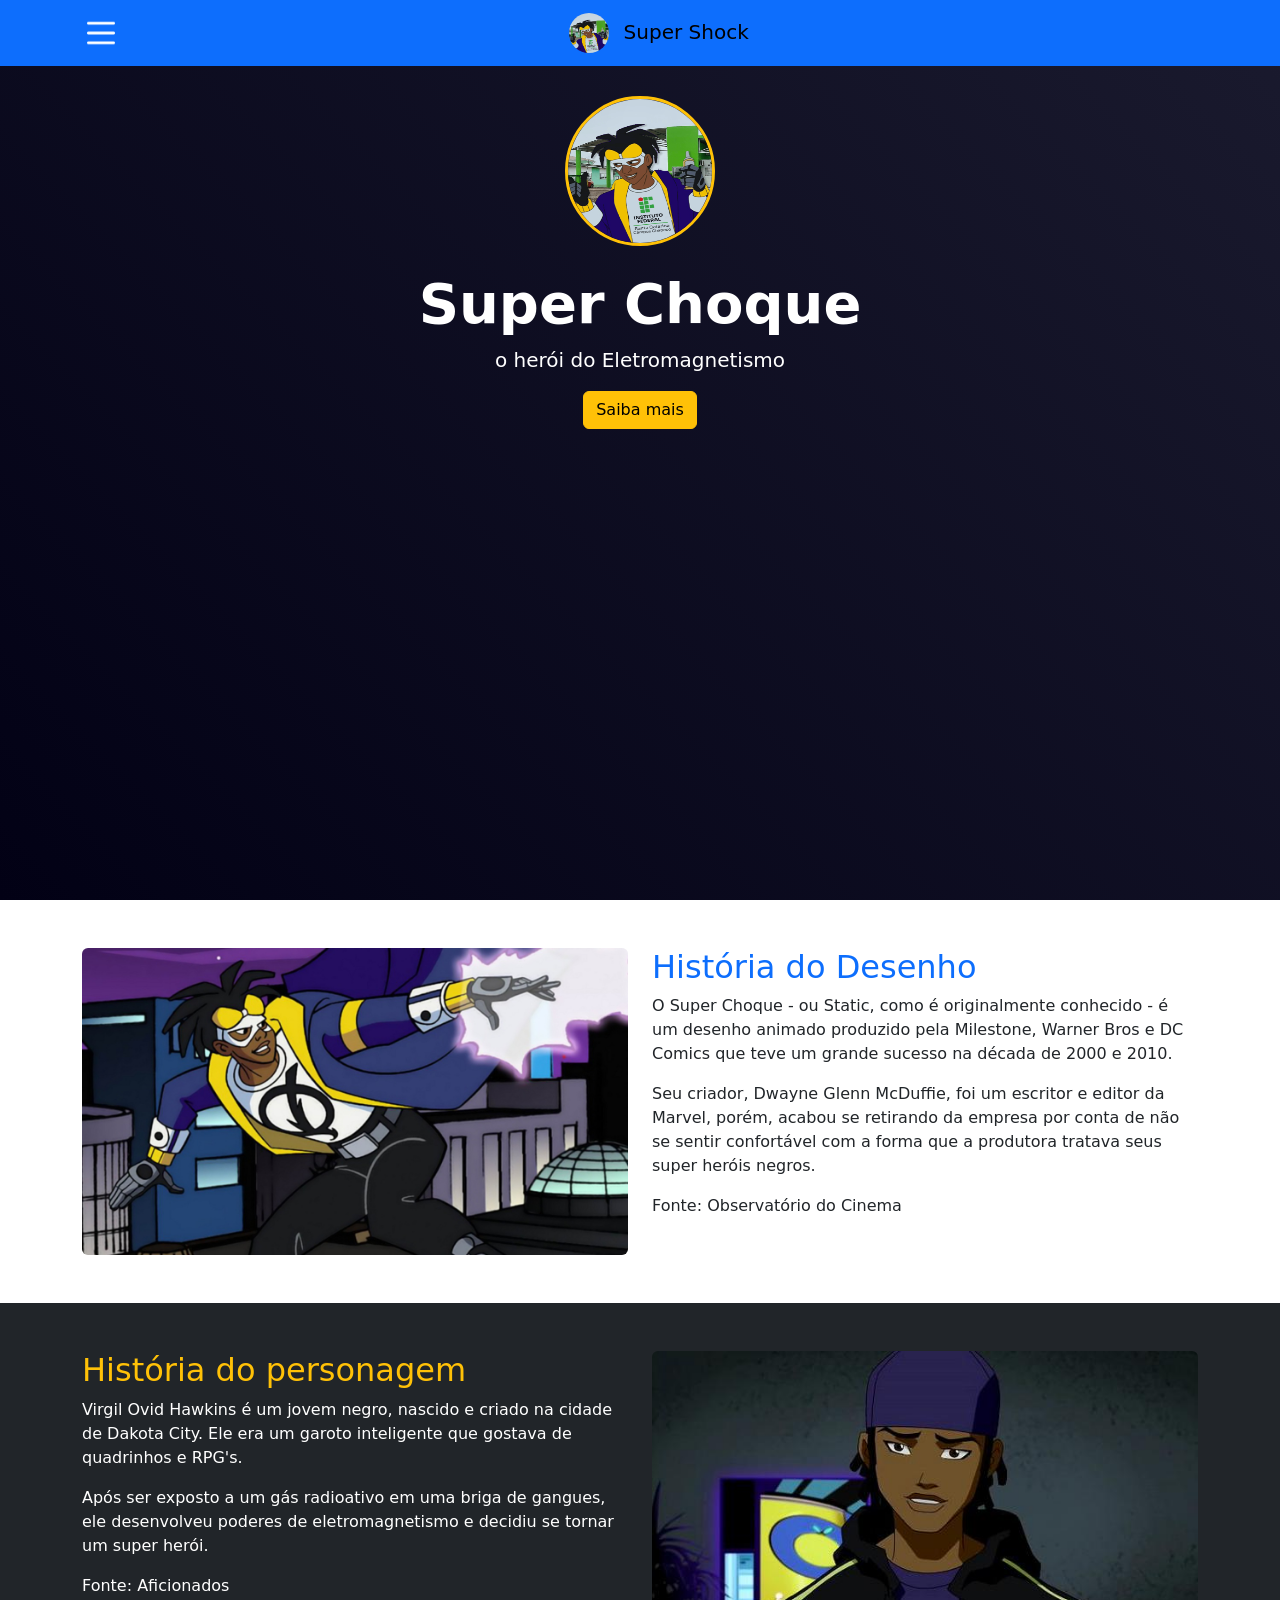
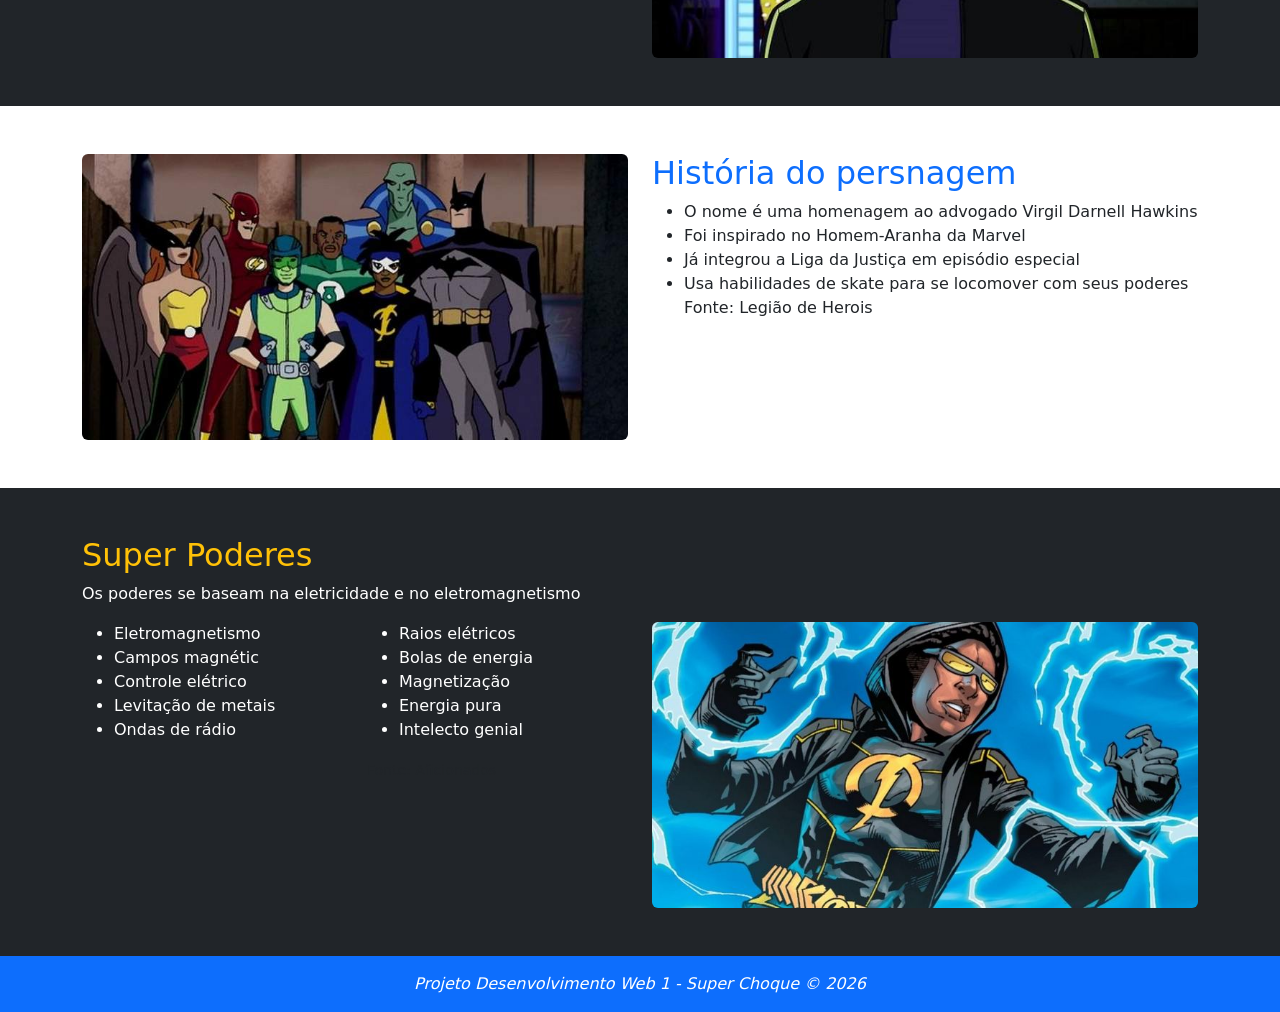
<file: sitesuperchock/index.html>
<!doctype html>
<html lang="en">
  <head>
    <meta charset="utf-8">
    <meta name="viewport" content="width=device-width, initial-scale=1">
    <title>Super choque</title>
    <link href="https://cdn.jsdelivr.net/npm/bootstrap@5.3.8/dist/css/bootstrap.min.css" rel="stylesheet" integrity="sha384-sRIl4kxILFvY47J16cr9ZwB07vP4J8+LH7qKQnuqkuIAvNWLzeN8tE5YBujZqJLB" crossorigin="anonymous">
<link rel="stylesheet" href="./css/style.css">  
<script src="js/menu.js"></script>
</head>
  <body>

<!-- menu navegação-->
<div id="menu-lateral" class="menu-lateral">
    <ul class="menu-itens">
        <li> <a href="#inicio">Inicio</a></li>
        <li> <a href="#historia">Historio</a></li>
        <li> <a href="#personagem">Personagem</a></li>
        <li> <a href="#curiosidade">Curiosidade</a></li>
        <li> <a href="#poder">Poder</a></li>
        
    </ul>
</div>

<nav class="navbar navbar dark bg-primary fixed-top">
    
    <div class="container">
        <button class="btn_menu" onclick="showMenu()">
            <img 
            id="img menu"
            src="./site_super_shock/img/icon-hamburger-menu.png" 
            height="28" 
            width="28" 
            alt="menu">
        </button>
        <a class="navbar-brand mx-auto" href="#">
            <img src="./site_super_shock/img/icone_tela_principal.png" width="40" height="40" alt="Super Choque" class="rounded-circle me-2">
            Super Shock
        </a>
    </div>
    
</nav>

<!--sessão principal-->
<header id="inicio" class="hero-section text-center text-white py-5">
     <div class="container mt-5">
        <img class="hero-image rounded-circle mb-4" src="./site_super_shock/img/icone_tela_principal.png" alt="super choque">
        <h1 class="display-4 fw-bold">Super Choque</h1>
        <p class="lead">o herói do Eletromagnetismo</p>
        <a href="#" class="btn btn-warning btn-ig">Saiba mais</a>
     </div>
</header>
<!--História do desenho-->
<main>
    <section id="historia" class="py-5">
        <div class="container">
            <div class="row">
                <div class="col-6">
                    <img src="./site_super_shock/img/historia.jpg" alt="historia super choque" class="img-fluid rounded">
                </div>
                <div class="col-6">
                    <h2 class="text-primary"> História do Desenho </h2>
                <p>
                O Super Choque - ou Static, como é originalmente conhecido - é um desenho animado produzido pela Milestone, Warner Bros e DC Comics que teve um grande sucesso na década de 2000 e 2010.
                </p>
                <p>
                Seu criador, Dwayne Glenn McDuffie, foi um escritor e editor da Marvel, porém, acabou se retirando da empresa por conta de não se sentir confortável com a forma que a produtora tratava seus super heróis negros.
                </p>
                <p>
                Fonte: Observatório do Cinema
                </p>

                </div>
            </div>
        </div>
    </section>
<!--História do persnagem-->
<section id="personagem" class="bg-dark text-white py-5">
    <div class="container">
        <div class="row">
            <div class="col-6">
                <h2 style="color: #ffc107" >História do personagem</h2>
                <p>
                Virgil Ovid Hawkins é um jovem negro, nascido e criado na cidade de Dakota City. Ele era um garoto inteligente que gostava de quadrinhos e RPG's.
                </p>
                <p>
                Após ser exposto a um gás radioativo em uma briga de gangues, ele desenvolveu poderes de eletromagnetismo e decidiu se tornar um super herói.
                </p>
                <p>
                Fonte: Aficionados
                </p>
            </div>
            <div class="col-6">
                <img src="./site_super_shock/img/historia2.jpg" alt="historia superchoque" class="img-fluid rounded">
            </div>
        </div>
    </div>
</section>
<!--Curiosidades-->
<section id="curiosidade" class="py-5">
    <div class="container">
        <div class="row">
            <div class="col-6">
                <img src="./site_super_shock/img/curiosidades.jpeg" alt="historia superchoque" class="img-fluid rounded">
            </div>
            <div class="col-6">
                <h2 class="text-primary ">História do persnagem</h2>
                <ul>
                <li>
                   O nome é uma homenagem ao advogado Virgil Darnell Hawkins
            
                </li>
                <li>
                Foi inspirado no Homem-Aranha da Marvel
            
            </li>
                <li>
                Já integrou a Liga da Justiça em episódio especial
                
            </li>
                <li>
                Usa habilidades de skate para se locomover com seus poderes

                </li>
                <p>Fonte: Legião de Herois</p>
                </ul>
            </div>
        </div>
    </div>
</section>

<!--Super Poderes-->
<section id="poder" class="bg-dark text-white py-5">
    <div class="container">
        <div class="row">
            <h2 style="color: #ffc107"> Super Poderes</h2>
            <p>Os poderes se baseam na eletricidade e no eletromagnetismo</p>
            <div class="col-3">
                        <ul>
                            <li>Eletromagnetismo </li>
                            <li>Campos magnétic</li>
                            <li>Controle elétrico</li>
                            <li>Levitação de metais</li>
                            <li>Ondas de rádio</li>
                        </ul>
                    </div>
                    <div class="col-3">
                        <ul>
                            <li>Raios elétricos</li>
                            <li>Bolas de energia</li>
                            <li>Magnetização</li>
                            <li>Energia pura</li>
                            <li>Intelecto genial</li>
                        </ul>
                        <p class="text-muted">
                        <small> Fonte: Aficionados</small>
                        </p>  
                    </div>
            <div class="col-6">
                <img src="./site_super_shock/img/super_poder.jpeg" alt="historia superchoque" class="img-fluid rounded">
            </div>
        </div>
    </div>
    </section>

<section>
    <div class="text-white text-center bg-primary py-3">
        <footer class="text-center">
            <i>Projeto Desenvolvimento Web 1 - Super Choque © 2026</i>
        </footer>
    </div>    
</section>
</main>
    <script src="https://cdn.jsdelivr.net/npm/bootstrap@5.3.8/dist/js/bootstrap.bundle.min.js" integrity="sha384-FKyoEForCGlyvwx9Hj09JcYn3nv7wiPVlz7YYwJrWVcXK/BmnVDxM+D2scQbITxI" crossorigin="anonymous"></script>
  </body>
</html>
</file>
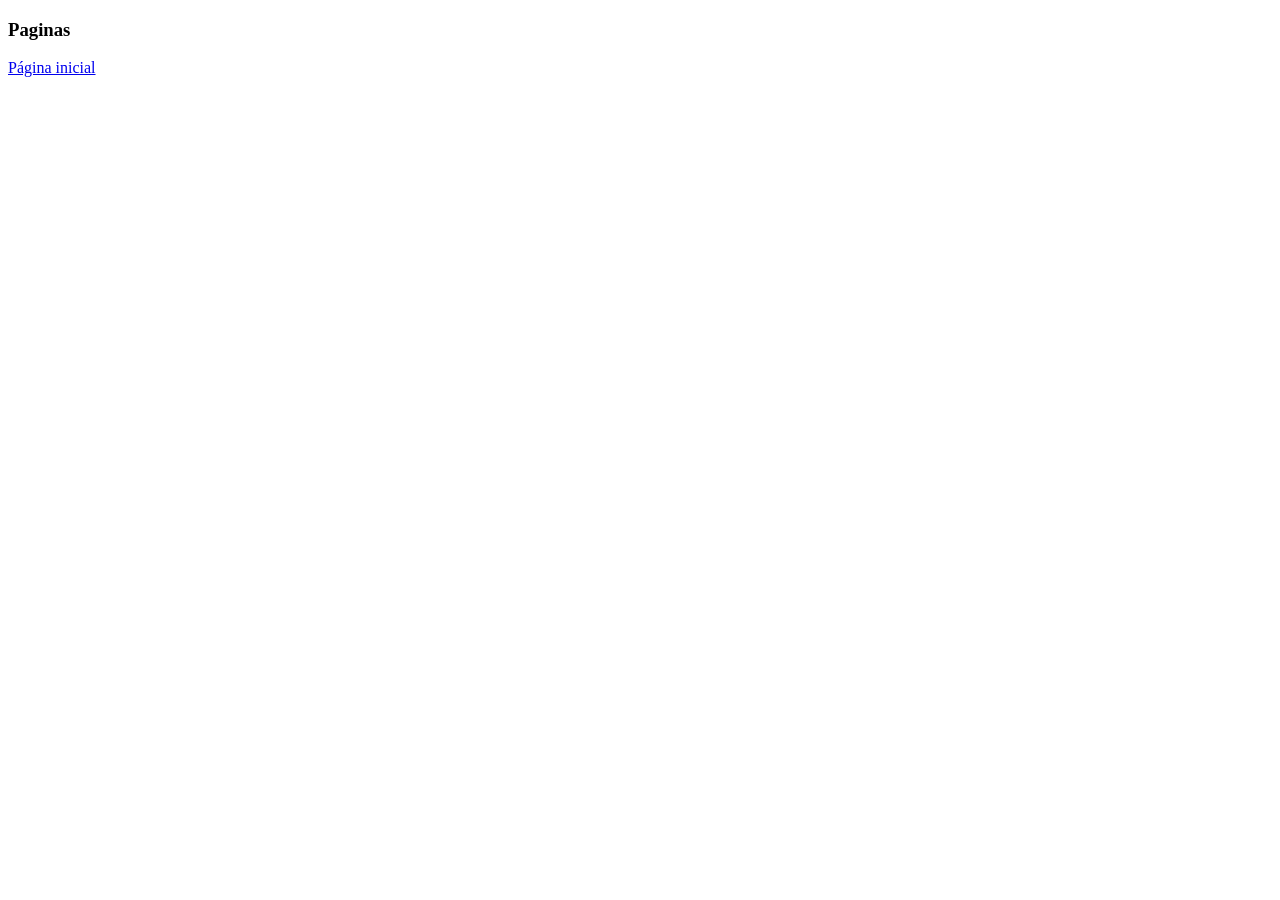
<file: Biomas.html>
<!DOCTYPE html>
<html lang="en">
<head>
    <meta charset="UTF-8">
    <meta name="viewport" content="width=device-width, initial-scale=1.0">
    <title>Document</title>
</head>
<body>
            <nav class="box">
            <h3>
                Paginas
            </h3>
            <a href="index.html">Página inicial</a>
        </nav>
</body>
</html>
</file>
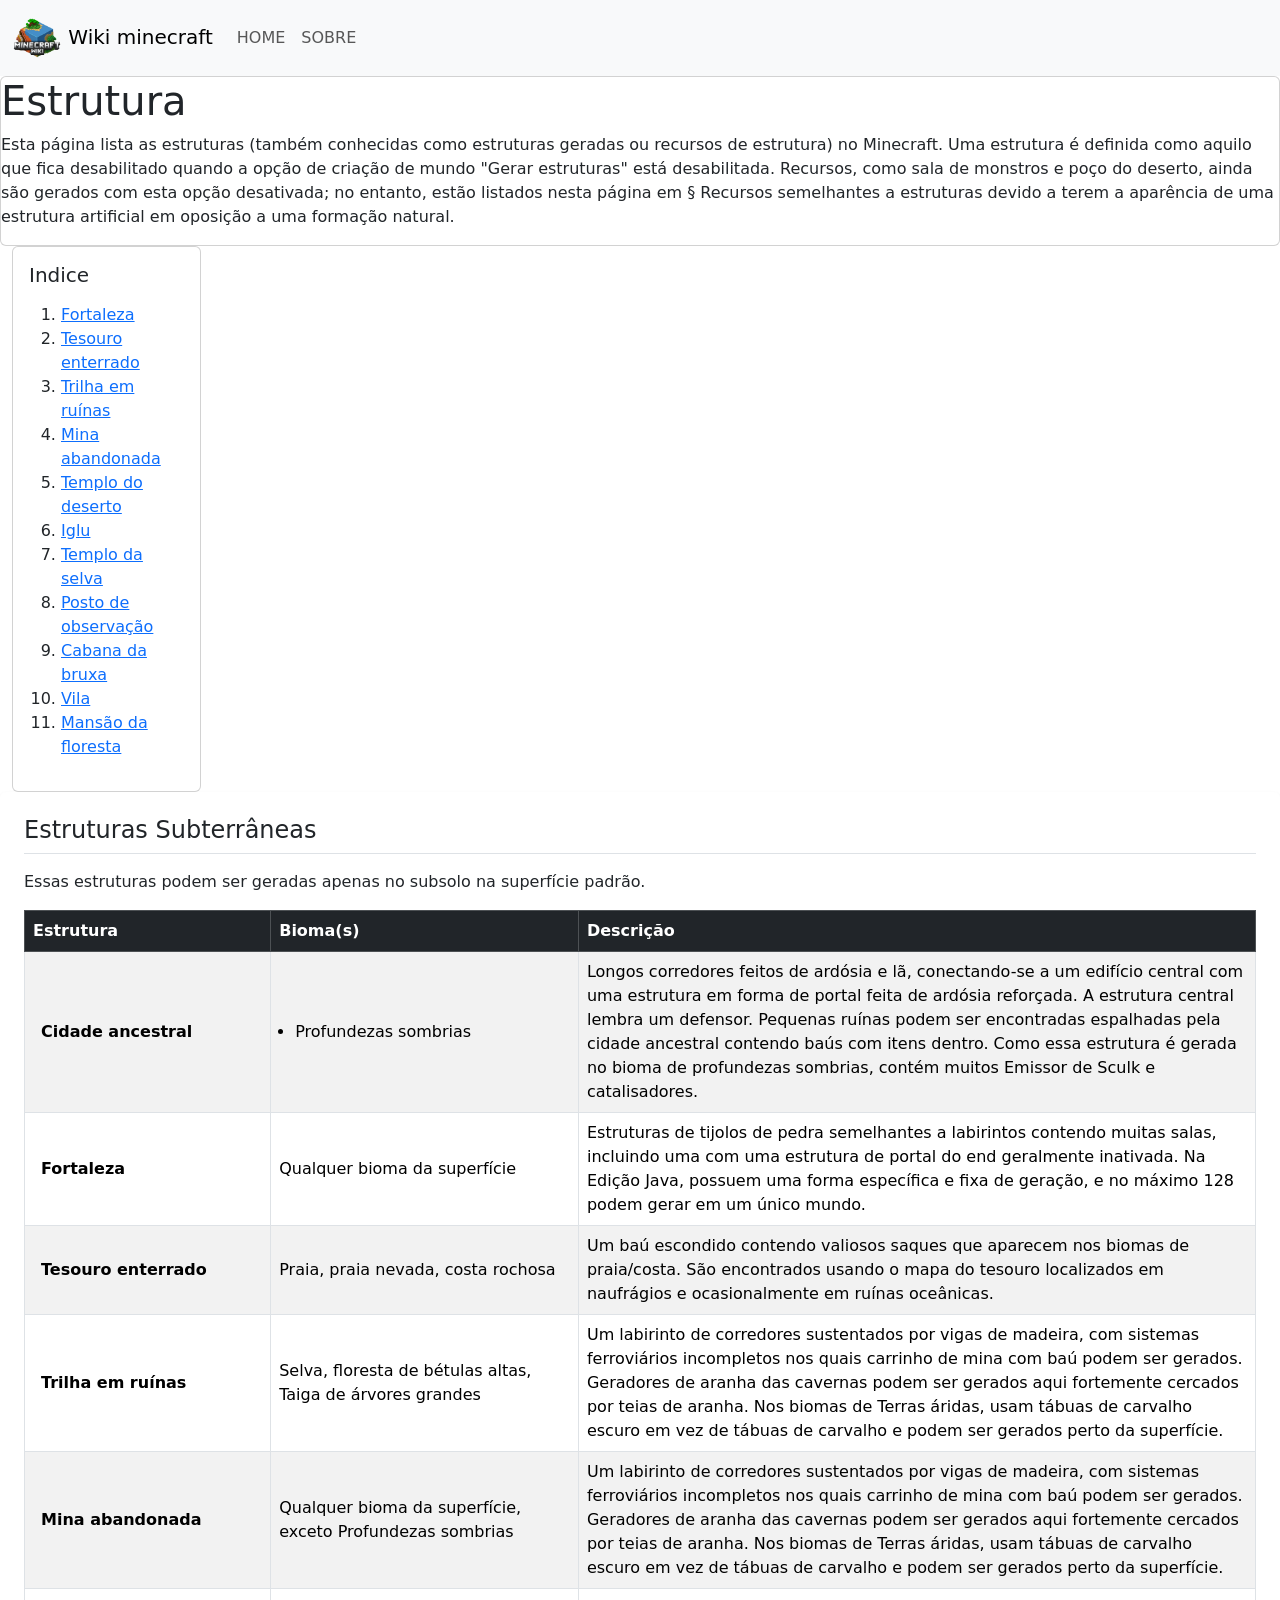
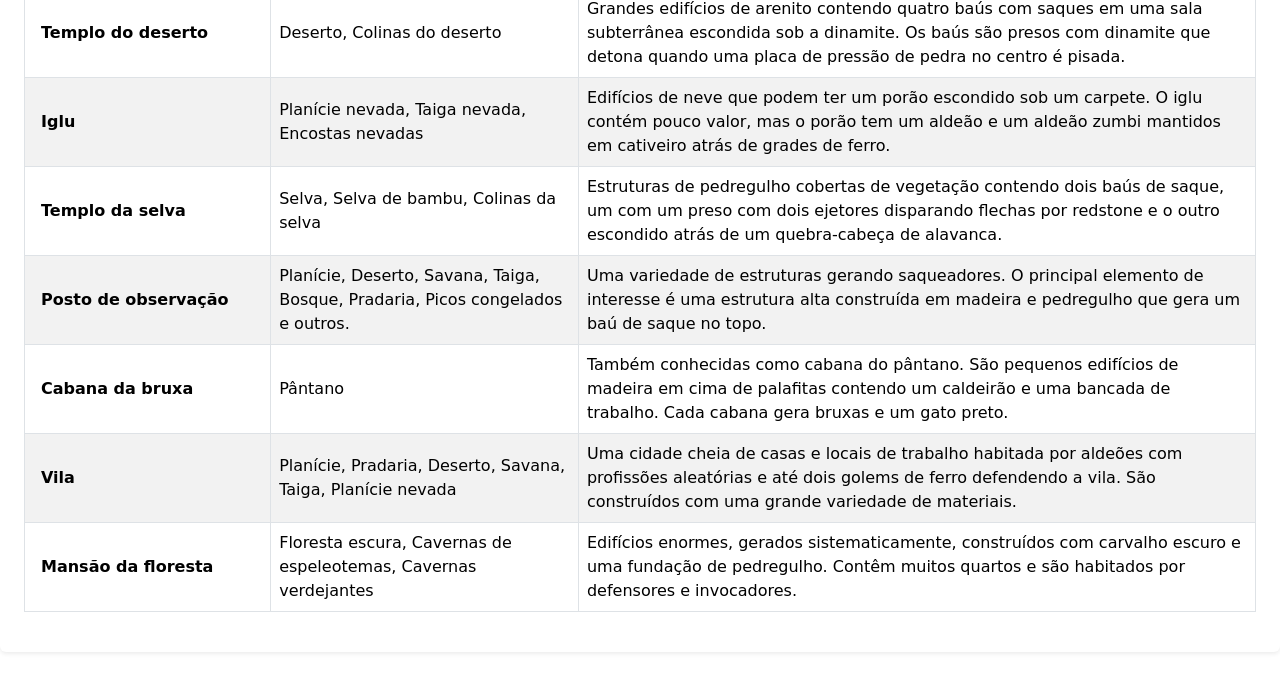
<file: Site_trabalho_1_mod_7/paginas/estruturas.html>
<!doctype html>
<html lang="en">
  <head>
    <meta charset="utf-8">
    <meta name="viewport" content="width=device-width, initial-scale=1">
    <title>Blocos</title>
    <link href="https://cdn.jsdelivr.net/npm/bootstrap@5.3.8/dist/css/bootstrap.min.css" rel="stylesheet" integrity="sha384-sRIl4kxILFvY47J16cr9ZwB07vP4J8+LH7qKQnuqkuIAvNWLzeN8tE5YBujZqJLB" crossorigin="anonymous">
  </head>
  <body>
        <header>
        <nav class="navbar navbar-expand-lg navbar-light bg-light">
            <div class="container-fluid">
            <a class="navbar-brand" href="index.html">
                <img src="../img/Wiki.webp" alt="Logo" width="50" height="50">
                Wiki minecraft
            </a>

            <button class="navbar-toggler" type="button" data-bs-toggle="collapse" data-bs-target="#navbarNav">
                <span class="navbar-toggler-icon"></span>
            </button>

            <div class="collapse navbar-collapse" id="navbarNav">
                <ul class="navbar-nav">
                    <li class="nav-item"><a class="nav-link" href="../index.html">HOME</a></li>
                    <li class="nav-item"><a class="nav-link" href="paginas/sobre.html">SOBRE</a></li>
                </ul>
            </div>
            </div>
        </nav>
        </header>
        <div class="card">
            <h1>Estrutura</h1>
            <p>Esta página lista as estruturas (também conhecidas como estruturas geradas ou recursos de estrutura) no Minecraft.
                 Uma estrutura é definida como aquilo que fica desabilitado quando a opção de criação de mundo "Gerar estruturas"
                  está desabilitada. Recursos, como sala de monstros e poço do deserto, ainda são gerados com esta opção desativada;
                   no entanto, estão listados nesta página em § Recursos semelhantes a estruturas devido a terem a aparência de uma estrutura
                    artificial em oposição a uma formação natural.</p>
        </div>
        <main class="container-fluid"> 
            <div class="row">
                <aside class="col-2">
                    <div class="card text-align: left;">
                        <div class="card-body">
                            <h5 class="card-title">Indice</h5>
                            <p class="card-text">
                                <ol>
                                    <li><a href="#Fortaleza">Fortaleza</a></li>
                                    <li><a href="#Tesouro enterrado">Tesouro enterrado</a></li>
                                    <li><a href="#Trilha em ruínas">Trilha em ruínas</a></li>
                                    <li><a href="#Mina abandonada">Mina abandonada</a></li>
                                    <li><a href="#Templo do deserto">Templo do deserto</a></li>
                                    <li><a href="#Iglu">Iglu</a></li>
                                    <li><a href="#Templo da selva">Templo da selva</a></li>
                                    <li><a href="#Posto de observação">Posto de observação</a></li>
                                    <li><a href="#Cabana da bruxa">Cabana da bruxa</a></li>
                                    <li><a href="#Vila">Vila</a></li>
                                    <li><a href="#Mansão da floresta">Mansão da floresta</a></li>
                                </ol>
                            </p>
                        </div>
                    </div>
                </aside>
            </div>
        </main>

    <section class="bg-white p-4 rounded shadow-sm mb-4">
    <h2 class="h4 border-bottom pb-2 mb-3">Estruturas Subterrâneas</h2>
    <p>Essas estruturas podem ser geradas apenas no subsolo na superfície padrão.</p>

    <div class="table-responsive">
        <table class="table table-bordered table-striped table-hover align-middle">
            <thead class="table-dark">
                <tr>
                    <th scope="col" style="width: 20%;">Estrutura</th>
                    <th scope="col" style="width: 25%;">Bioma(s)</th>
                    <th scope="col">Descrição</th>
                </tr>
            </thead>
            <tbody>
                <tr>
                    <td><strong><i id="Cidade ancestral" class="fa-solid fa-archway me-2"></i>Cidade ancestral</strong></td>
                    <td>
                        <ul class="mb-0 ps-3">
                            <li>Profundezas sombrias</li>
                        </ul>
                    </td>
                    <td>Longos corredores feitos de ardósia e lã, conectando-se a um edifício central com uma estrutura em forma de portal feita de ardósia reforçada.
                         A estrutura central lembra um defensor. Pequenas ruínas podem ser encontradas espalhadas pela cidade ancestral contendo baús com itens dentro.
                          Como essa estrutura é gerada no bioma de profundezas sombrias, contém muitos Emissor de Sculk e catalisadores.</td>
                </tr>
                
                <tr>
                    <td><strong><i id="Fortaleza" class="fa-solid fa-bridge-water me-2"></i>Fortaleza</strong></td>
                    <td>Qualquer bioma da superfície</td>
                    <td>Estruturas de tijolos de pedra semelhantes a labirintos contendo muitas salas, incluindo uma com uma estrutura de portal do end geralmente inativada.
                         Na Edição Java, possuem uma forma específica e fixa de geração, e no máximo 128 podem gerar em um único mundo.</td>
                </tr>
                <tr>
                    <td><strong><i id="Tesouro enterrado" class="fa-solid fa-bridge-water me-2"></i>Tesouro enterrado</strong></td>
                    <td>Praia, praia nevada, costa rochosa</td>
                    <td>Um baú escondido contendo valiosos saques que aparecem nos biomas de praia/costa.
                         São encontrados usando o mapa do tesouro localizados em naufrágios e ocasionalmente em ruínas oceânicas.</td>
                </tr>
                <tr>
                    <td><strong><i id="Trilha em ruínas" class="fa-solid fa-bridge-water me-2"></i>Trilha em ruínas</strong></td>
                    <td>Selva, floresta de bétulas altas, Taiga de árvores grandes</td>
                    <td>Um labirinto de corredores sustentados por vigas de madeira, com sistemas ferroviários incompletos nos quais carrinho de mina com baú podem ser gerados.
                         Geradores de aranha das cavernas podem ser gerados aqui fortemente cercados por teias de aranha. Nos biomas de Terras áridas,
                          usam tábuas de carvalho escuro em vez de tábuas de carvalho e podem ser gerados perto da superfície.</td>
                </tr>
                <tr>
                    <td><strong><i id="Mina abandonada" class="fa-solid fa-bridge-water me-2"></i>Mina abandonada</strong></td>
                    <td>Qualquer bioma da superfície, exceto Profundezas sombrias</td>
                    <td>Um labirinto de corredores sustentados por vigas de madeira, com sistemas ferroviários incompletos nos quais carrinho de mina com baú podem ser gerados.
                         Geradores de aranha das cavernas podem ser gerados aqui fortemente cercados por teias de aranha. Nos biomas de Terras áridas,
                          usam tábuas de carvalho escuro em vez de tábuas de carvalho e podem ser gerados perto da superfície.</td>
                </tr>
                
                <tr>
                    <td><strong><i id="Templo do deserto" class="fa-solid fa-pyramid me-2"></i>Templo do deserto</strong></td>
                    <td>Deserto, Colinas do deserto</td>
                    <td>Grandes edifícios de arenito contendo quatro baús com saques em uma sala subterrânea escondida sob a dinamite. Os baús são presos com dinamite que detona quando uma placa de pressão de pedra no centro é pisada.</td>
                </tr>

                <tr>
                    <td><strong><i id="Iglu" class="fa-solid fa-igloo me-2"></i>Iglu</strong></td>
                    <td>Planície nevada, Taiga nevada, Encostas nevadas</td>
                    <td>Edifícios de neve que podem ter um porão escondido sob um carpete. O iglu contém pouco valor, mas o porão tem um aldeão e um aldeão zumbi mantidos em cativeiro atrás de grades de ferro.</td>
                </tr>

                <tr>
                    <td><strong><i id="Templo da selva" class="fa-solid fa-tree me-2"></i>Templo da selva</strong></td>
                    <td>Selva, Selva de bambu, Colinas da selva</td>
                    <td>Estruturas de pedregulho cobertas de vegetação contendo dois baús de saque, um com um preso com dois ejetores disparando flechas por redstone e o outro escondido atrás de um quebra-cabeça de alavanca.</td>
                </tr>

                <tr>
                    <td><strong><i id="Posto de observação" class="fa-solid fa-tower-observation me-2"></i>Posto de observação</strong></td>
                    <td>Planície, Deserto, Savana, Taiga, Bosque, Pradaria, Picos congelados e outros.</td>
                    <td>Uma variedade de estruturas gerando saqueadores. O principal elemento de interesse é uma estrutura alta construída em madeira e pedregulho que gera um baú de saque no topo.</td>
                </tr>

                <tr>
                    <td><strong><i id="Cabana da bruxa" class="fa-solid fa-house-chimney-crack me-2"></i>Cabana da bruxa</strong></td>
                    <td>Pântano</td>
                    <td>Também conhecidas como cabana do pântano. São pequenos edifícios de madeira em cima de palafitas contendo um caldeirão e uma bancada de trabalho. Cada cabana gera bruxas e um gato preto.</td>
                </tr>

                <tr>
                    <td><strong><i id="Vila" class="fa-solid fa-house-village me-2"></i>Vila</strong></td>
                    <td>Planície, Pradaria, Deserto, Savana, Taiga, Planície nevada</td>
                    <td>Uma cidade cheia de casas e locais de trabalho habitada por aldeões com profissões aleatórias e até dois golems de ferro defendendo a vila. São construídos com uma grande variedade de materiais.</td>
                </tr>

                <tr>
                    <td><strong><i id="Mansão da floresta" class="fa-solid fa-hotel me-2"></i>Mansão da floresta</strong></td>
                    <td>Floresta escura, Cavernas de espeleotemas, Cavernas verdejantes</td>
                    <td>Edifícios enormes, gerados sistematicamente, construídos com carvalho escuro e uma fundação de pedregulho. Contêm muitos quartos e são habitados por defensores e invocadores.</td>
                </tr>

                </tbody>
        </table>
    </div>
</section>

    <script src="https://cdn.jsdelivr.net/npm/bootstrap@5.3.8/dist/js/bootstrap.bundle.min.js" integrity="sha384-FKyoEForCGlyvwx9Hj09JcYn3nv7wiPVlz7YYwJrWVcXK/BmnVDxM+D2scQbITxI" crossorigin="anonymous"></script>
  </body>
</html>
</file>
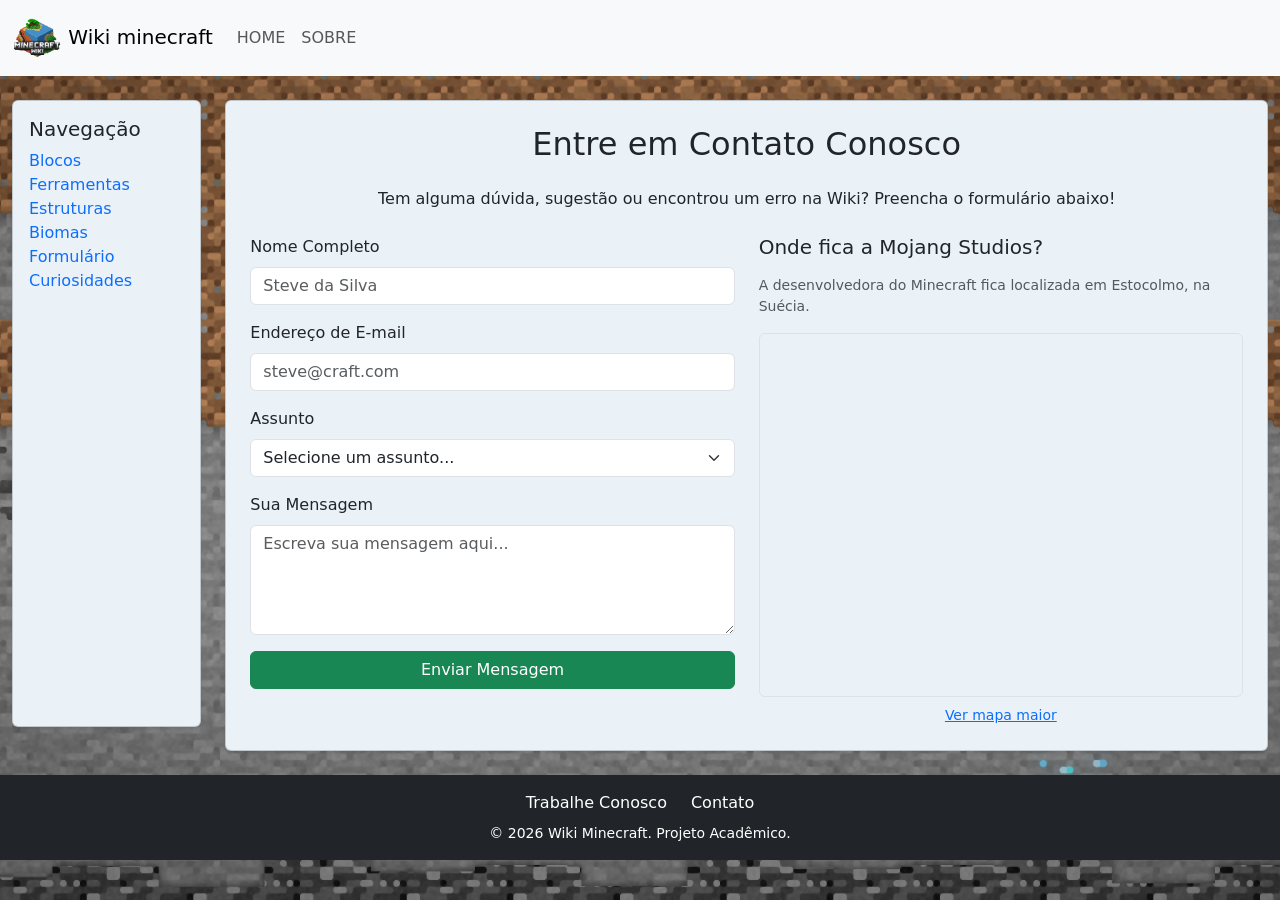
<file: Site_trabalho_1_mod_7/paginas/formulario.html>
<!doctype html>
<html lang="pt-BR">
<head>
    <meta charset="utf-8">
    <meta name="viewport" content="width=device-width, initial-scale=1">
    <title>Contato - Wiki Minecraft</title>
    
    <link href="https://cdn.jsdelivr.net/npm/bootstrap@5.3.8/dist/css/bootstrap.min.css" rel="stylesheet">
    
    <style>
        body {
            /* Como estamos na pasta 'paginas', precisamos usar ../ para achar a pasta img */
            background-image: url('../img/bg.png'); 
            background-repeat: no-repeat;
            background-size: cover;
            background-position: center;
            background-attachment: fixed;
        }

        .card {
            background-color: #ebf2f7 !important;
            text-emphasis-color: #000000;
        }
    </style>
  </head>
  <body>
        <header>
            <nav class="navbar navbar-expand-lg navbar-light bg-light">
                <div class="container-fluid">
                    <a class="navbar-brand" href="../index.html">
                        <img src="../img/Wiki.webp" alt="Logo" width="50" height="50">
                        Wiki minecraft
                    </a>

                    <button class="navbar-toggler" type="button" data-bs-toggle="collapse" data-bs-target="#navbarNav">
                        <span class="navbar-toggler-icon"></span>
                    </button>

                    <div class="collapse navbar-collapse" id="navbarNav">
                        <ul class="navbar-nav">
                            <li class="nav-item"><a class="nav-link" href="../index.html">HOME</a></li>
                            <li class="nav-item"><a class="nav-link" href="sobre.html">SOBRE</a></li>
                        </ul>
                    </div>
                </div>
            </nav>
        </header>

        <main class="container-fluid my-4"> 
            <div class="row">
                
                <aside class="col-lg-2 col-md-3 mb-4">
                    <div class="card text-align: left; h-100 shadow-sm">
                        <div class="card-body">
                            <h5 class="card-title">Navegação</h5>
                            <ul class="list-unstyled">
                                <li><a href="bloco.html" class="text-decoration-none">Blocos</a></li>
                                <li><a href="ferramenta.html" class="text-decoration-none">Ferramentas</a></li>
                                <li><a href="estruturas.html" class="text-decoration-none">Estruturas</a></li>
                                <li><a href="bioma.html" class="text-decoration-none">Biomas</a></li>
                                <li><a href="formulario.html" class="text-decoration-none">Formulário</a></li>
                                <li><a href="sobre.html" class="text-decoration-none">Curiosidades</a></li>
                            </ul>
                        </div>
                    </div>
                </aside>
                
                <div class="col-lg-10 col-md-9">
                    <div class="card p-4 shadow-sm">
                        <h2 class="mb-4 text-center">Entre em Contato Conosco</h2>
                        <p class="text-center mb-4">Tem alguma dúvida, sugestão ou encontrou um erro na Wiki? Preencha o formulário abaixo!</p>

                        <div class="row g-4">
                            <div class="col-md-6">
                                <form>
                                    <div class="mb-3">
                                        <label for="nomeInput" class="form-label">Nome Completo</label>
                                        <input type="text" class="form-control" id="nomeInput" placeholder="Steve da Silva" required>
                                    </div>
                                    <div class="mb-3">
                                        <label for="emailInput" class="form-label">Endereço de E-mail</label>
                                        <input type="email" class="form-control" id="emailInput" placeholder="steve@craft.com" required>
                                    </div>
                                    <div class="mb-3">
                                        <label for="assuntoInput" class="form-label">Assunto</label>
                                        <select class="form-select" id="assuntoInput">
                                            <option selected>Selecione um assunto...</option>
                                            <option value="1">Sugerir novo artigo</option>
                                            <option value="2">Reportar erro em página</option>
                                            <option value="3">Parcerias</option>
                                            <option value="4">Outros</option>
                                        </select>
                                    </div>
                                    <div class="mb-3">
                                        <label for="mensagemInput" class="form-label">Sua Mensagem</label>
                                        <textarea class="form-control" id="mensagemInput" rows="4" placeholder="Escreva sua mensagem aqui..." required></textarea>
                                    </div>
                                    <button type="submit" class="btn btn-success w-100">Enviar Mensagem</button>
                                </form>
                            </div>

                            <div class="col-md-6">
                                <h4 class="h5 mb-3">Onde fica a Mojang Studios?</h4>
                                <p class="small text-muted">A desenvolvedora do Minecraft fica localizada em Estocolmo, na Suécia.</p>
                                
                                <div class="ratio ratio-4x3 border rounded">
                                    <iframe 
                                        width="100%" 
                                        height="100%" 
                                        frameborder="0" 
                                        scrolling="no" 
                                        marginheight="0" 
                                        marginwidth="0" 
                                        src="https://www.openstreetmap.org/export/embed.html?bbox=18.02644729614258%2C59.31758156641604%2C18.060779571533207%2C59.3259160533319&amp;layer=mapnik&amp;marker=59.32174987621455%2C18.04361343383789">
                                    </iframe>
                                </div>
                                <div class="mt-2 text-center small">
                                    <a href="https://www.openstreetmap.org/?mlat=59.3217&mlon=18.0436#map=15/59.3217/18.0436" target="_blank">Ver mapa maior</a>
                                </div>
                            </div>
                        </div>

                    </div>
                </div>

            </div>
        </main>

        <footer class="bg-dark text-white text-center py-3 mt-auto">
            <div class="container">
                <nav class="d-flex justify-content-center gap-4 mb-2">
                    <a href="#" class="text-white text-decoration-none">Trabalhe Conosco</a>
                    <a href="contato.html" class="text-white text-decoration-none">Contato</a>
                </nav>
                <p class="mb-0 small">© 2026 Wiki Minecraft. Projeto Acadêmico.</p>
            </div>
        </footer>

    <script src="https://cdn.jsdelivr.net/npm/bootstrap@5.3.8/dist/js/bootstrap.bundle.min.js" integrity="sha384-FKyoEForCGlyvwx9Hj09JcYn3nv7wiPVlz7YYwJrWVcXK/BmnVDxM+D2scQbITxI" crossorigin="anonymous"></script>
  </body>
</html>
</file>
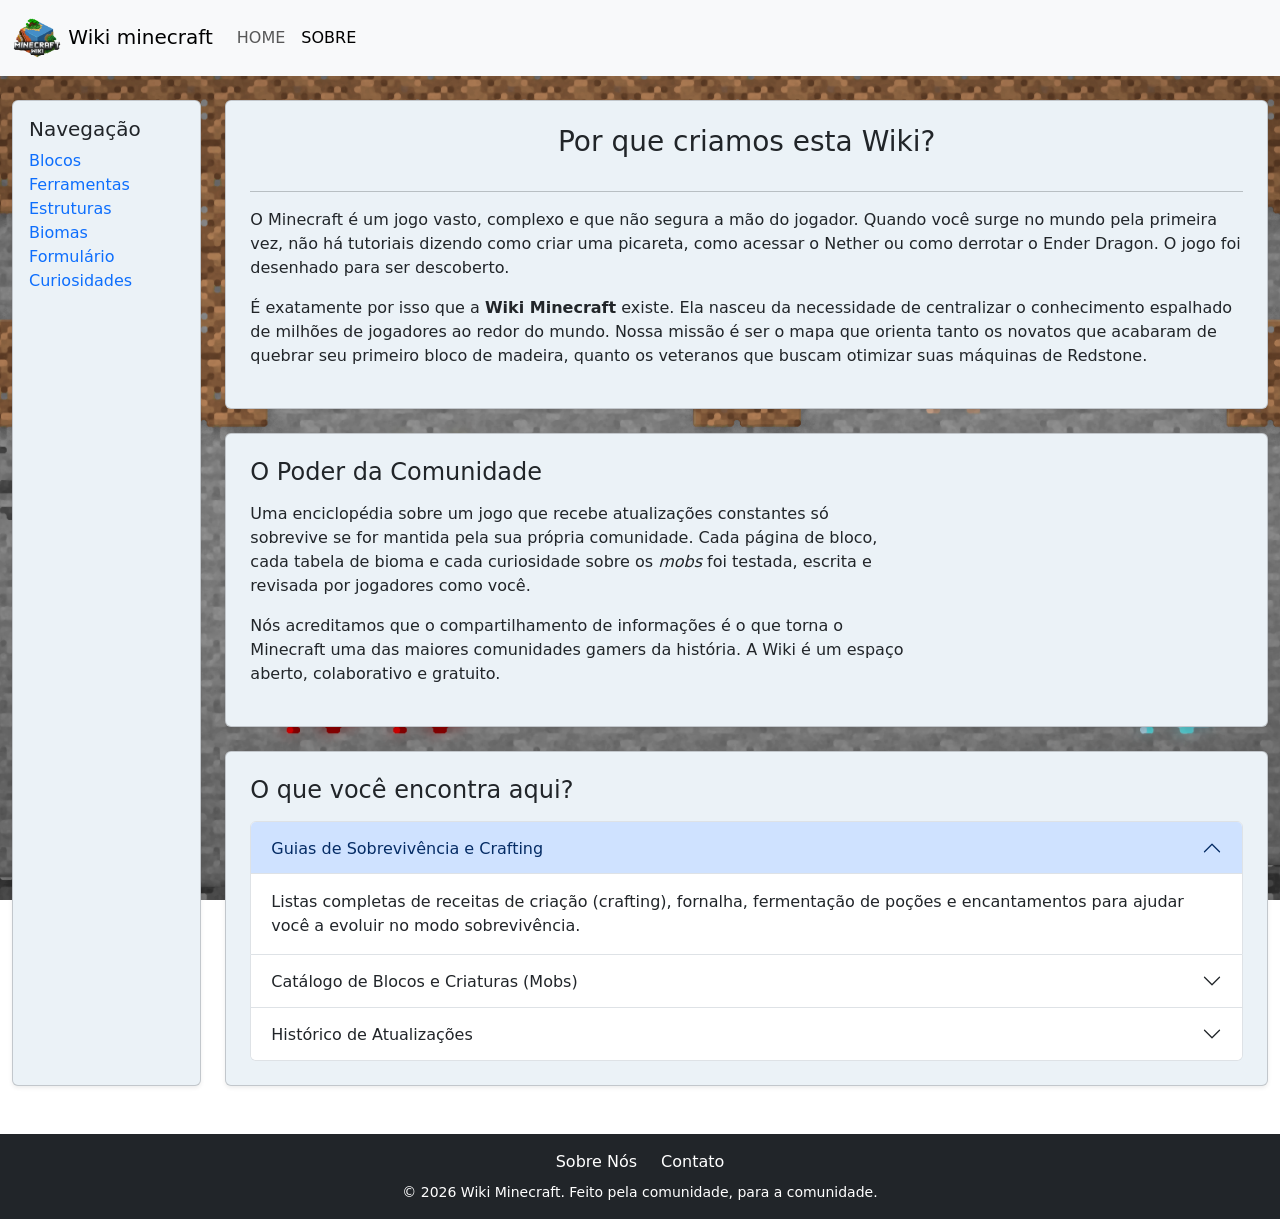
<file: Site_trabalho_1_mod_7/paginas/sobre.html>
<!doctype html>
<html lang="pt-BR">
<head>
    <meta charset="utf-8">
    <meta name="viewport" content="width=device-width, initial-scale=1">
    <title>Sobre - Wiki Minecraft</title>
    
    <link href="https://cdn.jsdelivr.net/npm/bootstrap@5.3.8/dist/css/bootstrap.min.css" rel="stylesheet">
    
    <style>
        body {
            /* Mantendo o seu fundo personalizado */
            background-image: url('../img/bg.png'); 
            background-repeat: no-repeat;
            background-size: cover;
            background-position: center;
            background-attachment: fixed;
        }

        .card {
            /* Mantendo a sua cor off-white azulada */
            background-color: #ebf2f7 !important;
            text-emphasis-color: #000000;
        }
    </style>
  </head>
  <body>
        <header>
            <nav class="navbar navbar-expand-lg navbar-light bg-light">
                <div class="container-fluid">
                    <a class="navbar-brand" href="../index.html">
                        <img src="../img/Wiki.webp" alt="Logo" width="50" height="50">
                        Wiki minecraft
                    </a>

                    <button class="navbar-toggler" type="button" data-bs-toggle="collapse" data-bs-target="#navbarNav">
                        <span class="navbar-toggler-icon"></span>
                    </button>

                    <div class="collapse navbar-collapse" id="navbarNav">
                        <ul class="navbar-nav">
                            <li class="nav-item"><a class="nav-link" href="../index.html">HOME</a></li>
                            <li class="nav-item"><a class="nav-link active" href="sobre.html">SOBRE</a></li>
                        </ul>
                    </div>
                </div>
            </nav>
        </header>

        <main class="container-fluid my-4"> 
            <div class="row">
                
                <aside class="col-lg-2 col-md-3 mb-4">
                    <div class="card text-align: left; h-100 shadow-sm">
                        <div class="card-body">
                            <h5 class="card-title">Navegação</h5>
                            <ul class="list-unstyled">
                                <li><a href="bloco.html" class="text-decoration-none">Blocos</a></li>
                                <li><a href="ferramenta.html" class="text-decoration-none">Ferramentas</a></li>
                                <li><a href="estruturas.html" class="text-decoration-none">Estruturas</a></li>
                                <li><a href="bioma.html" class="text-decoration-none">Biomas</a></li>
                                <li><a href="formulario.html" class="text-decoration-none">Formulário</a></li>
                                <li><a href="sobre.html" class="text-decoration-none">Curiosidades</a></li>
                            </ul>
                        </div>
                    </div>
                </aside>

                <div class="col-lg-10 col-md-9">
                    <article>
                        
                        <section class="card p-4 shadow-sm mb-4">
                            <h1 class="h3 mb-3 text-center">Por que criamos esta Wiki?</h1>
                            <hr>
                            <p>
                                O Minecraft é um jogo vasto, complexo e que não segura a mão do jogador. Quando você surge no mundo pela primeira vez, não há tutoriais dizendo como criar uma picareta, como acessar o Nether ou como derrotar o Ender Dragon. O jogo foi desenhado para ser descoberto.
                            </p>
                            <p>
                                É exatamente por isso que a <strong>Wiki Minecraft</strong> existe. Ela nasceu da necessidade de centralizar o conhecimento espalhado de milhões de jogadores ao redor do mundo. Nossa missão é ser o mapa que orienta tanto os novatos que acabaram de quebrar seu primeiro bloco de madeira, quanto os veteranos que buscam otimizar suas máquinas de Redstone.
                            </p>
                        </section>

                        <section class="card p-4 shadow-sm mb-4">
                            <h2 class="h4 mb-3">O Poder da Comunidade</h2>
                            <div class="row align-items-center">
                                <div class="col-md-8">
                                    <p>
                                        Uma enciclopédia sobre um jogo que recebe atualizações constantes só sobrevive se for mantida pela sua própria comunidade. Cada página de bloco, cada tabela de bioma e cada curiosidade sobre os <em>mobs</em> foi testada, escrita e revisada por jogadores como você.
                                    </p>
                                    <p>
                                        Nós acreditamos que o compartilhamento de informações é o que torna o Minecraft uma das maiores comunidades gamers da história. A Wiki é um espaço aberto, colaborativo e gratuito.
                                    </p>
                                </div>
                            </div>
                        </section>

                        <section class="card p-4 shadow-sm mb-4">
                            <h2 class="h4 mb-3">O que você encontra aqui?</h2>
                            
                            <div class="accordion" id="accordionSobre">
                                <div class="accordion-item">
                                    <h3 class="accordion-header" id="headingOne">
                                        <button class="accordion-button" type="button" data-bs-toggle="collapse" data-bs-target="#collapseOne" aria-expanded="true" aria-controls="collapseOne">
                                            Guias de Sobrevivência e Crafting
                                        </button>
                                    </h3>
                                    <div id="collapseOne" class="accordion-collapse collapse show" aria-labelledby="headingOne" data-bs-parent="#accordionSobre">
                                        <div class="accordion-body">
                                            Listas completas de receitas de criação (crafting), fornalha, fermentação de poções e encantamentos para ajudar você a evoluir no modo sobrevivência.
                                        </div>
                                    </div>
                                </div>
                                <div class="accordion-item">
                                    <h3 class="accordion-header" id="headingTwo">
                                        <button class="accordion-button collapsed" type="button" data-bs-toggle="collapse" data-bs-target="#collapseTwo" aria-expanded="false" aria-controls="collapseTwo">
                                            Catálogo de Blocos e Criaturas (Mobs)
                                        </button>
                                    </h3>
                                    <div id="collapseTwo" class="accordion-collapse collapse" aria-labelledby="headingTwo" data-bs-parent="#accordionSobre">
                                        <div class="accordion-body">
                                            Documentação detalhada sobre a resistência, obtenção e utilidade de todos os blocos do jogo, além dos comportamentos e <em>drops</em> de criaturas pacíficas e hostis.
                                        </div>
                                    </div>
                                </div>
                                <div class="accordion-item">
                                    <h3 class="accordion-header" id="headingThree">
                                        <button class="accordion-button collapsed" type="button" data-bs-toggle="collapse" data-bs-target="#collapseThree" aria-expanded="false" aria-controls="collapseThree">
                                            Histórico de Atualizações
                                        </button>
                                    </h3>
                                    <div id="collapseThree" class="accordion-collapse collapse" aria-labelledby="headingThree" data-bs-parent="#accordionSobre">
                                        <div class="accordion-body">
                                            Um arquivo histórico de cada versão já lançada (Java e Bedrock), documentando o que foi adicionado, alterado ou removido ao longo dos anos de desenvolvimento da Mojang.
                                        </div>
                                    </div>
                                </div>
                            </div>
                        </section>

                    </article>
                </div>

            </div>
        </main>

        <footer class="bg-dark text-white text-center py-3 mt-auto">
            <div class="container">
                <nav class="d-flex justify-content-center gap-4 mb-2">
                    <a href="sobre.html" class="text-white text-decoration-none">Sobre Nós</a>
                    <a href="contato.html" class="text-white text-decoration-none">Contato</a>
                </nav>
                <p class="mb-0 small">© 2026 Wiki Minecraft. Feito pela comunidade, para a comunidade.</p>
            </div>
        </footer>

    <script src="https://cdn.jsdelivr.net/npm/bootstrap@5.3.8/dist/js/bootstrap.bundle.min.js" integrity="sha384-FKyoEForCGlyvwx9Hj09JcYn3nv7wiPVlz7YYwJrWVcXK/BmnVDxM+D2scQbITxI" crossorigin="anonymous"></script>
  </body>
</html>
</file>
<file: sitesuperchock/css/style.css>
:root{
    --azul-escuro:#020115;
    --amarelo: #ffc107

}

.hero-image {
    width: 150px;
    height: 150px;
    border: 3px solid var(--amarelo);
}

.hero-section{
    background:linear-gradient(45deg,var(--azul-escuro), #1a1a2e);
    min-height: 100vh;
}
.btn_menu{
    background: none;
    border: none;
    padding: 5px;
}
.menu-lateral{
    position: fixed;
    top: 0;
    left: -250px;
    width: 250px;
    height: 100%;
    background: var(--azul-escuro);
    transition: left 0.3s;
    padding-top: 80px;
}

.menu-lateral a {
    color: white;
    text-decoration: none;
    display: block;
    padding: 15px 20px;
    border: 1px solid #1a1a2e;

}
.menu-lateral ul {
    list-style: none;
    padding: 0;
    margin: 0;
}
.menu-lateral.ativa {
    left: 0;
}
</file>
